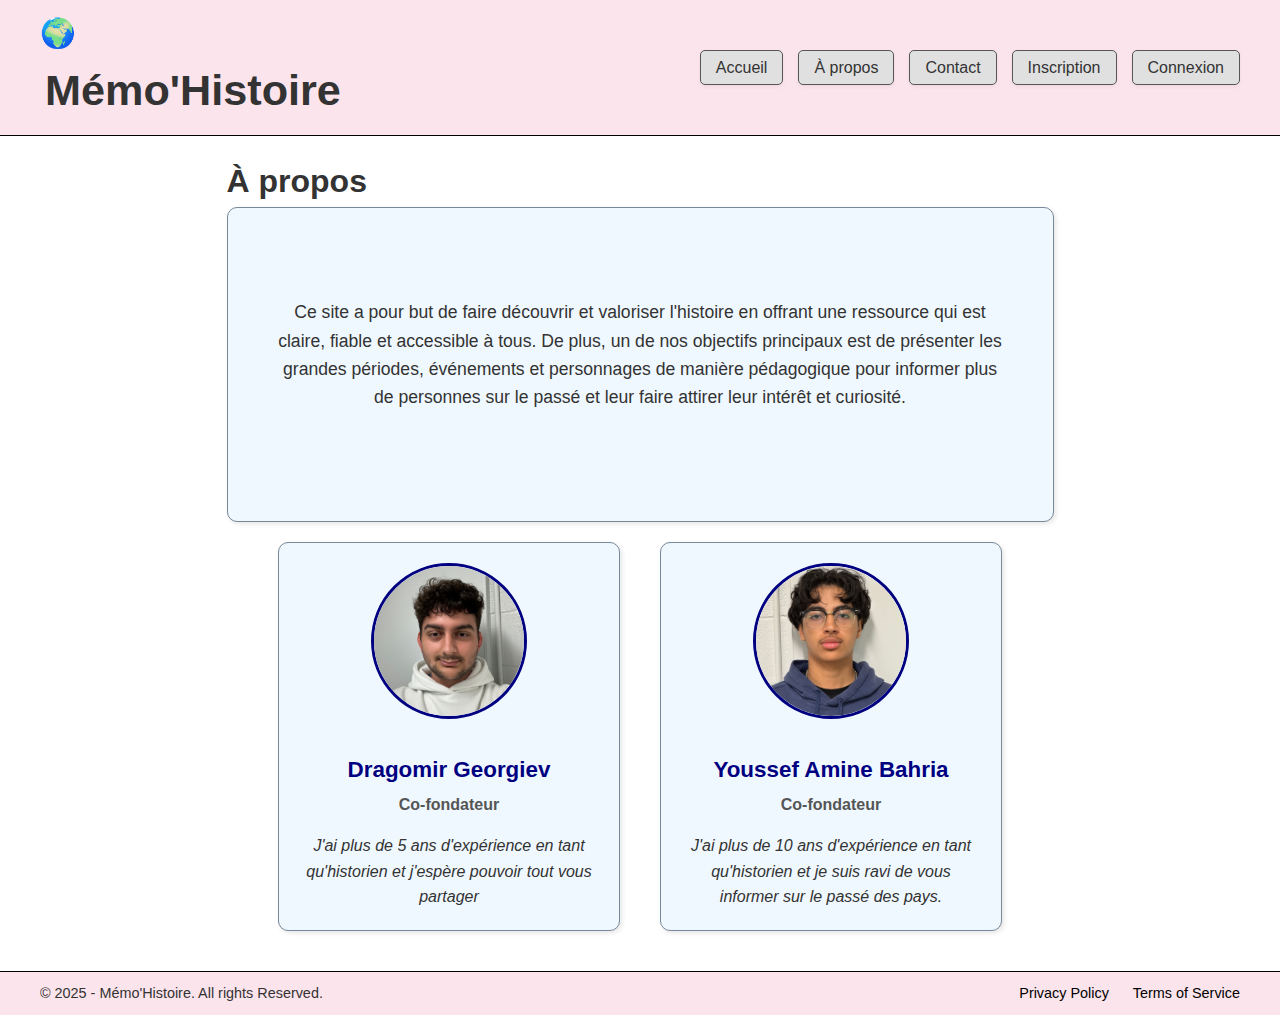
<file: a-propos.html>
<!DOCTYPE html>
<html lang="fr">
<head>
    <meta charset="UTF-8">
    <meta name="viewport" content="width=device-width, initial-scale=1.0">
    <title>Document</title>
    <link rel="stylesheet" href="styles.css">
</head>
<body>
    <header class="main-header">
        <div class="logo">
            <span class="globe-icon">🌍<span>
            <h1>Mémo'Histoire</h1>
        </div>
        <nav class="main-nav">
            <ul>
                <li><a href="index.html">Accueil</a></li>
                <li><a href="a-propos.html">À propos</a></li>
                <li><a href="contact.html">Contact</a></li>
                <li><a href="inscription.html">Inscription</a></li>
                <li><a href="connexion.html">Connexion</a></li>
            </ul>
        </nav>
    </header>

    <main>
        <h1 class="page-titre">À propos</h1>
        <section class="site-objectif">
            <div class="carte-objectif">
                <p>
                    Ce site a pour but de faire découvrir et valoriser l'histoire en offrant une ressource qui est claire, fiable et accessible à tous. De plus, un de nos objectifs principaux est de présenter les grandes périodes, événements et personnages de manière pédagogique pour informer plus de personnes sur le passé et leur faire attirer leur intérêt et curiosité.
                </p>
            </div>
        </section>

        <section class="membre-team">
            <div class="membre-carte">
                <img src="images/dragomir.jpeg" alt="Portrait de Dragomir" class="membre-photo">
                <h2>Dragomir Georgiev</h2>
                <p class="role">Co-fondateur</p>
                <p class="experience">
                    J'ai plus de 5 ans d'expérience en tant qu'historien et j'espère pouvoir tout vous partager
                </p>
            </div>
            <div class="membre-carte">
                <img src="images/youssef.jpeg" alt="Portrait de Youssef" class="membre-photo">
                <h2>Youssef Amine Bahria</h2>
                <p class="role">Co-fondateur</p>
                <p class="experience">
                    J'ai plus de 10 ans d'expérience en tant qu'historien et je suis ravi de vous informer sur le passé des pays.
                </p>
            </div>
        </section>
    </main>

    <footer class="main-footer">
        <p>&copy; 2025 - Mémo'Histoire. All rights Reserved.</p>
        <div class="liens-footer">
            <a href="#">Privacy Policy</a>
            <a href="#">Terms of Service</a>
        </div>
    </footer>

</body>
</html>
</file>
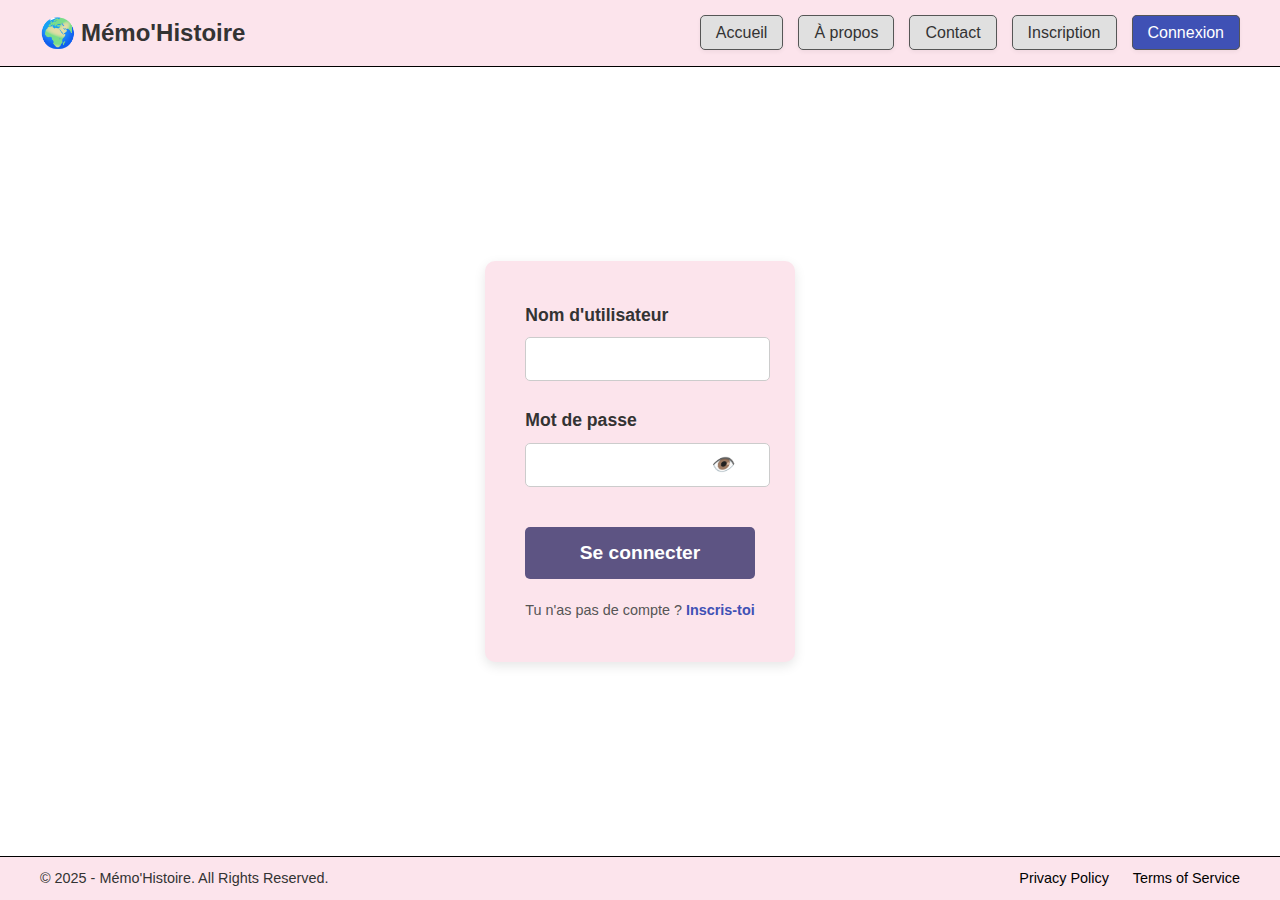
<file: connexion.html>
<!DOCTYPE html>
<html lang="fr">
<head>
    <meta charset="UTF-8">
    <meta name="viewport" content="width=device-width, initial-scale=1.0">
    <title>Connexion - Mémo'Histoire</title>
    <link rel="stylesheet" href="styles.css">
</head>
<body>

    <header class="main-header">
        <div class="logo">
            <span class="globe-icon">🌍</span>
            <h1>Mémo'Histoire</h1>
        </div>
        <nav class="main-nav">
            <ul>
                <li><a href="index.html">Accueil</a></li>
                <li><a href="a-propos.html">À propos</a></li>
                <li><a href="contact.html">Contact</a></li>
                <li><a href="inscription.html">Inscription</a></li>
                <li><a href="connexion.html" class="active">Connexion</a></li>
            </ul>
        </nav>
    </header>

    <main class="form-container">
        <form class="auth-form" action="#" method="POST">
            <div class="form-group">
                <label for="username">Nom d'utilisateur</label>
                <input type="text" id="username" name="username" required>
            </div>

            <div class="form-group">
                <label for="password">Mot de passe</label>
                <div class="password-wrapper">
                    <input type="password" id="password" name="password" required>
                    <i class="toggle-password" id="togglePassword">👁️</i>
                </div>
            </div>

            <button type="submit" class="btn-submit">Se connecter</button>

            <p class="changer-page">
                Tu n'as pas de compte ? <a href="inscription.html">Inscris-toi</a>
            </p>
        </form>
    </main>

    <footer class="main-footer">
        <p>&copy; 2025 - Mémo'Histoire. All Rights Reserved.</p>
        <div class="liens-footer">
            <a href="privacy.html">Privacy Policy</a>
            <a href="terms.html">Terms of Service</a>
        </div>
    </footer>

    <script>
        const passwordField = document.getElementById('password');
        const toggleIcon = document.getElementById('togglePassword');

        toggleIcon.addEventListener('click', function () {
            const type = passwordField.getAttribute('type') === 'password' ? 'text' : 'password';
            passwordField.setAttribute('type', type);
            
            if (type === 'text') {
                toggleIcon.textContent = '🔒';
            } else {
                toggleIcon.textContent = '👁️';
            }
        });
    </script>

</body>
</html>
</file>
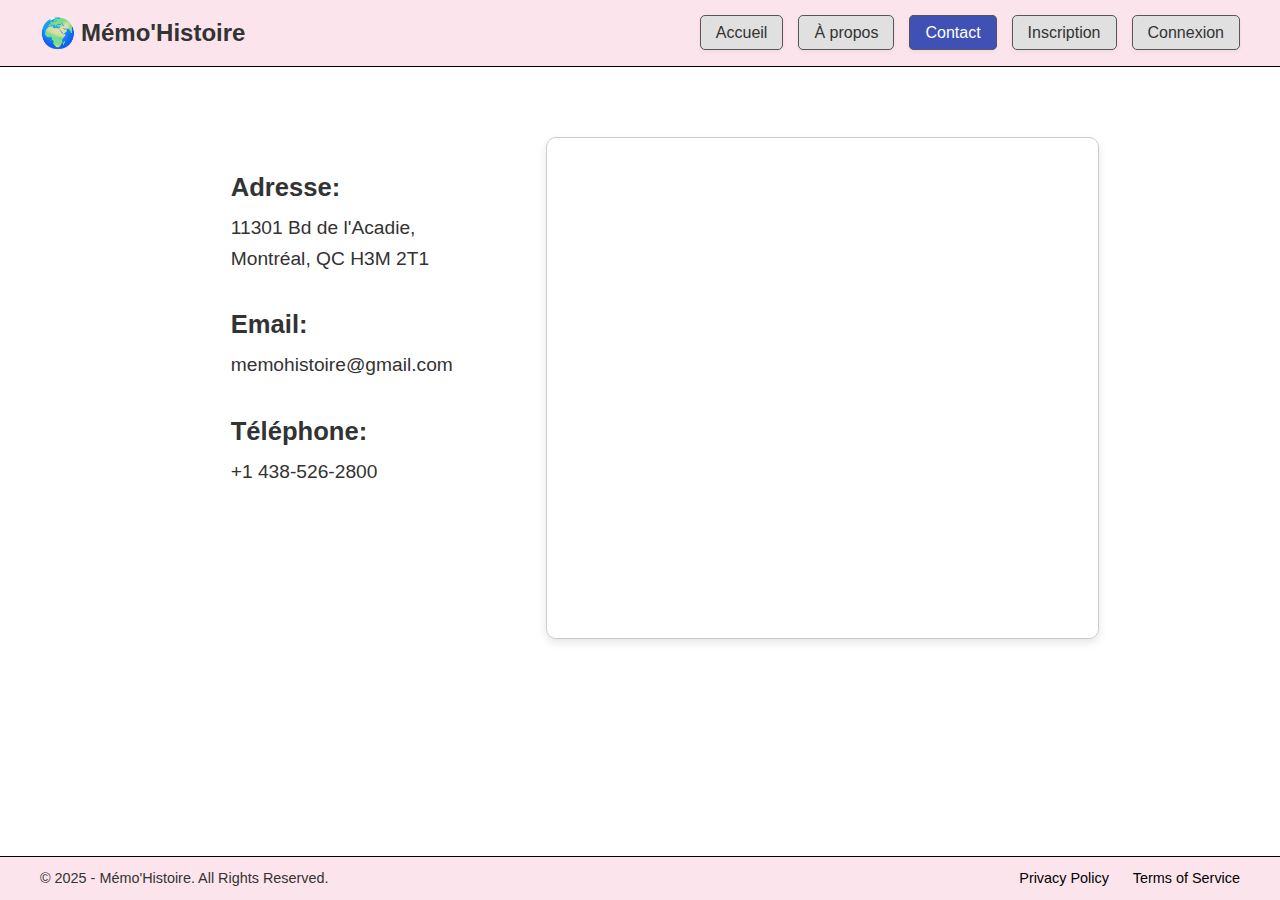
<file: contact.html>
<!DOCTYPE html>
<html lang="fr">
<head>
    <meta charset="UTF-8">
    <meta name="viewport" content="width=device-width, initial-scale=1.0">
    <title>Contact - Mémo'Histoire</title>
    <link rel="stylesheet" href="styles.css">
</head>
<body>

    <header class="main-header">
        <div class="logo">
            <span class="globe-icon">🌍</span>
            <h1>Mémo'Histoire</h1>
        </div>
        <nav class="main-nav">
            <ul>
                <li><a href="index.html">Accueil</a></li>
                <li><a href="a-propos.html">À propos</a></li>
                <li><a href="contact.html" class="active">Contact</a></li>
                <li><a href="inscription.html">Inscription</a></li>
                <li><a href="connexion.html">Connexion</a></li>
            </ul>
        </nav>
    </header>

    <main class="page-contact">
        <section class="contact-info-map-container">
            
            <div class="detail-contact">
                <p class="detail-label">Adresse:</p>
                <p class="detail-valeur">
                    11301 Bd de l'Acadie,<br>
                    Montréal, QC H3M 2T1
                </p>

                <p class="detail-label">Email:</p>
                <p class="detail-valeur">
                    memohistoire@gmail.com
                </p>

                <p class="detail-label">Téléphone:</p>
                <p class="detail-valeur">
                    +1 438-526-2800
                </p>
            </div>

            <div class="map-container">
                <iframe 
                    src="https://www.google.com/maps/embed?pb=!1m14!1m8!1m3!1d11178.71437459354!2d-73.68508600000001!3d45.53667300000001!3m2!1i1024!2i768!4f13.1!3m3!1m2!1s0x4cc91886bbe7e54b%3A0x86c67ea72729d36c!2s11301%20Bd%20de%20l&#39;Acadie%2C%20Montr%C3%A9al%2C%20QC%20H3M%202T1!5e0!3m2!1sfr!2sca!4v1765468293373!5m2!1sfr!2sca" 4
                    width="100%" 
                    height="100%" 
                    style="border:0;" 
                    allowfullscreen="" 
                    loading="lazy" 
                    referrerpolicy="no-referrer-when-downgrade">
                </iframe>
                <iframe 
                    src="https://www.google.com/maps/embed?pb=!1m14!1m8!1m3!1d11178.71437459354!2d-73.68508600000001!3d45.53667300000001!3m2!1i1024!2i768!4f13.1!3m3!1m2!1s0x4cc91886bbe7e54b%3A0x86c67ea72729d36c!2s11301%20Bd%20de%20l&#39;Acadie%2C%20Montr%C3%A9al%2C%20QC%20H3M%202T1!5e0!3m2!1sfr!2sca!4v1765468293373!5m2!1sfr!2sca" 4
                    width="100%" 
                    height="100%" 
                    style="border:0;" 
                    allowfullscreen="" 
                    loading="lazy" 
                    referrerpolicy="no-referrer-when-downgrade">
                </iframe>
                </div>
        </section>
        
        </main>

    <footer class="main-footer">
        <p>&copy; 2025 - Mémo'Histoire. All Rights Reserved.</p>
        <div class="liens-footer">
            <a href="privacy.html">Privacy Policy</a>
            <a href="terms.html">Terms of Service</a>
        </div>
    </footer>

</body>
</html>
</file>
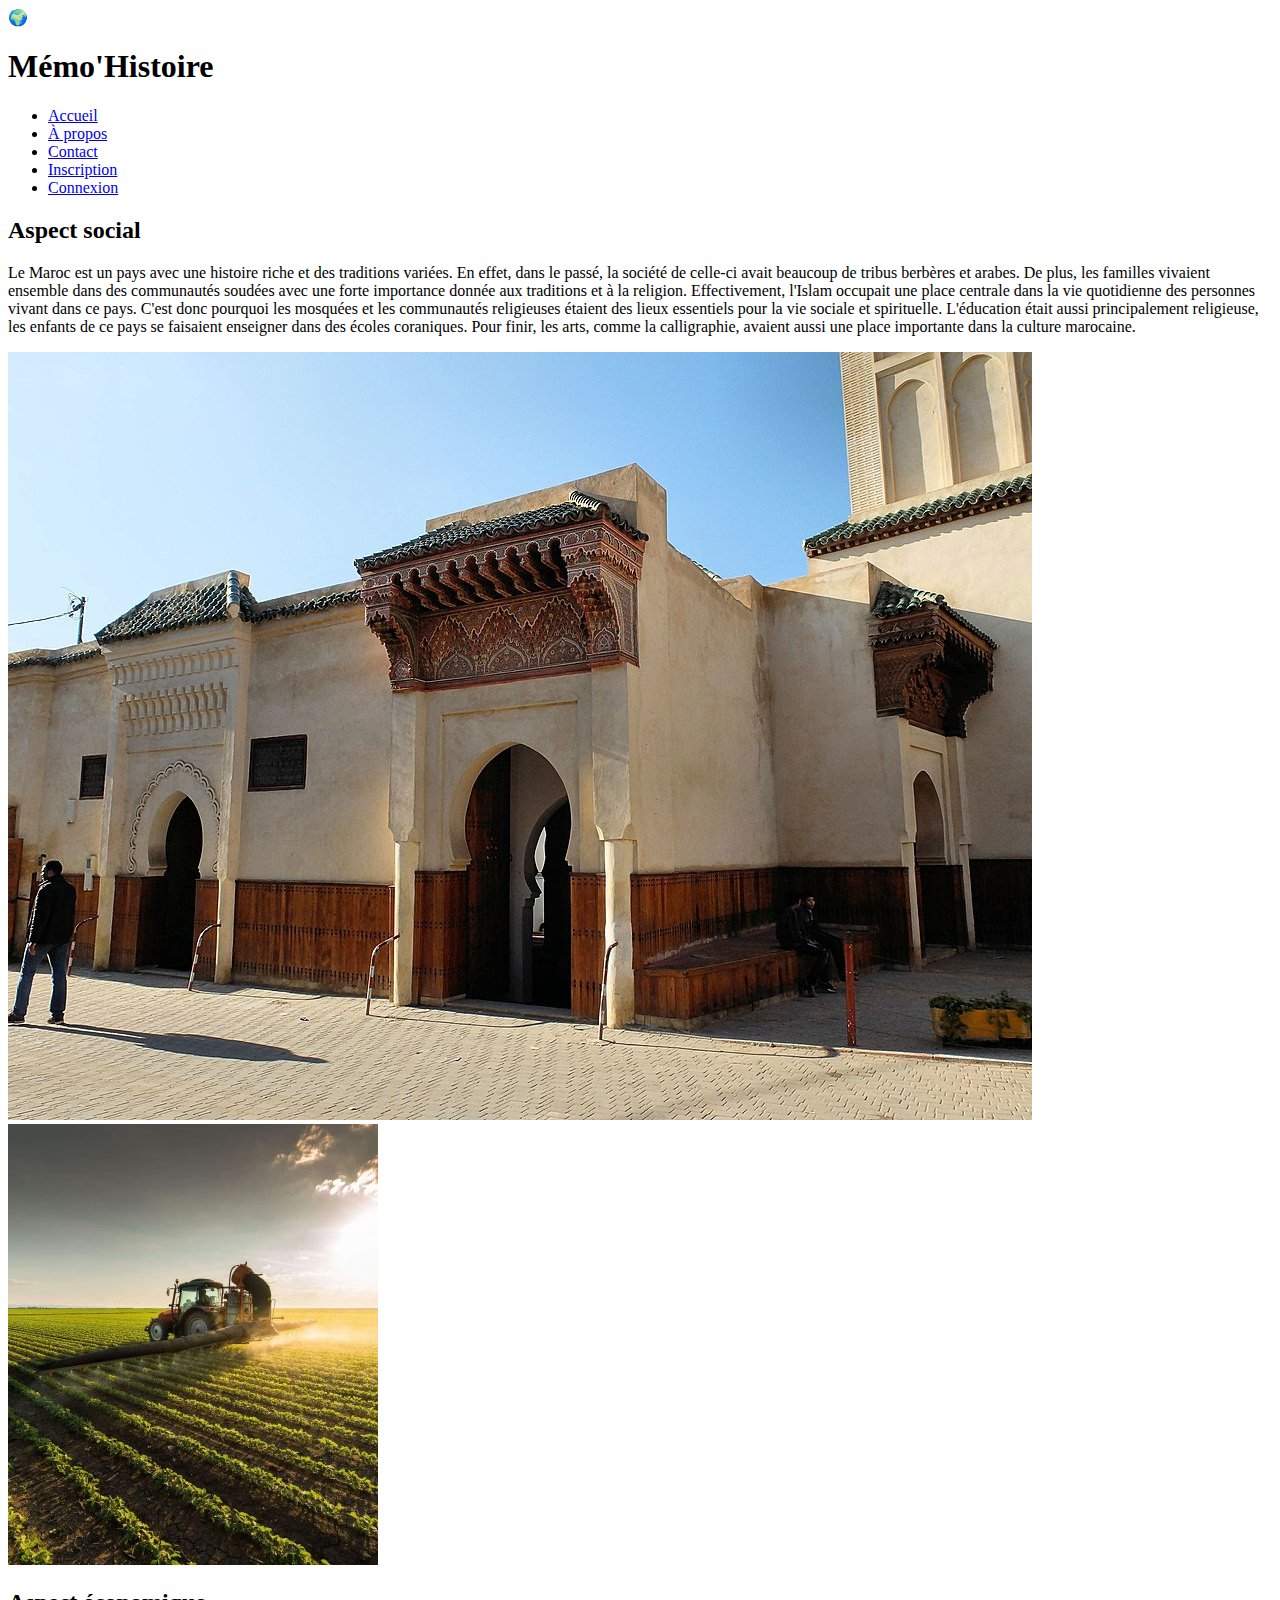
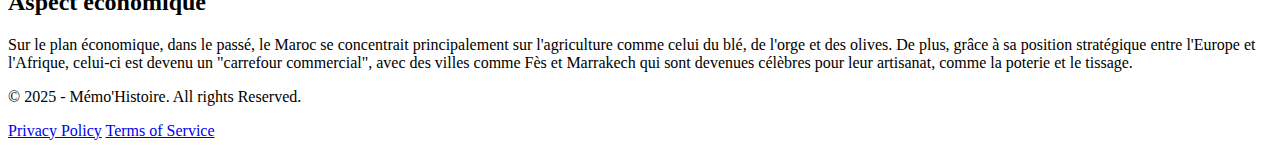
<file: custom-frame.html>
<!DOCTYPE html>
<html lang="fr">
<head>
    <meta charset="UTF-8">
    <meta name="viewport" content="width=device-width, initial-scale=1.0">
    <title>Document</title>
</head>
<body>
    <header class="main-header">
        <div class="logo">
            <span class="globe-icon">🌍</span>
            <h1>Mémo'Histoire</h1>
        </div>
        <nav class="main-nav">
            <ul>
                <li><a href="index.html">Accueil</a></li>
                <li><a href="a-propos.html" class="active">À propos</a></li>
                <li><a href="contact.html">Contact</a></li>
                <li><a href="inscription.html">Inscription</a></li>
                <li><a href="connexion.html">Connexion</a></li>
            </ul>
        </nav>
    </header>

    <main>
        <section class="contient-aspect">
            <div class="carte-aspect carte-text-gauche">
                <h2>Aspect social</h2>
                <p>
                    Le Maroc est un pays avec une histoire riche et des traditions variées. En effet, dans le passé, la société de celle-ci avait
                    beaucoup de tribus berbères et arabes. De plus, les familles vivaient ensemble dans des communautés soudées avec une forte
                    importance donnée aux traditions et à la religion. Effectivement, l'Islam occupait une place centrale dans la vie quotidienne des
                    personnes vivant dans ce pays. C'est donc pourquoi les mosquées et les communautés religieuses étaient des lieux essentiels pour la
                    vie sociale et spirituelle. L'éducation était aussi principalement religieuse, les enfants de ce pays se faisaient enseigner dans des
                    écoles coraniques. Pour finir, les arts, comme la calligraphie, avaient aussi une place importante dans la culture marocaine.
                </p>
            </div>
            <div class="carte-aspect carte-image-droite">
                <img src="images/maroc1.jpeg" alt="Architecture traditionnelle marocaine" class="aspect-image">
            </div>
            <div class="carte-aspect carte-image-gauche">
                <img src="images/maroc2.jpg" alt="Scène agricole au Maroc" class="aspect-image">
            </div>
            <div class="carte-aspect carte-text-droite">
                <h2>Aspect économique</h2>
                <p> 
                    Sur le plan économique, dans le passé, le Maroc se concentrait principalement sur l'agriculture
                    comme celui du blé, de l'orge et des olives. De plus, grâce à sa position stratégique entre
                    l'Europe et l'Afrique, celui-ci est devenu un "carrefour commercial", avec des villes comme
                    Fès et Marrakech qui sont devenues célèbres pour leur artisanat, comme la poterie et le
                    tissage.
                </p>
            </div>
        </section>
    </main>

    <footer class="main-footer">
        <p>&copy; 2025 - Mémo'Histoire. All rights Reserved.</p>
        <div class="liens-footer">
            <a href="#">Privacy Policy</a>
            <a href="#">Terms of Service</a>
        </div>
    </footer>
</body>
</html>
</file>
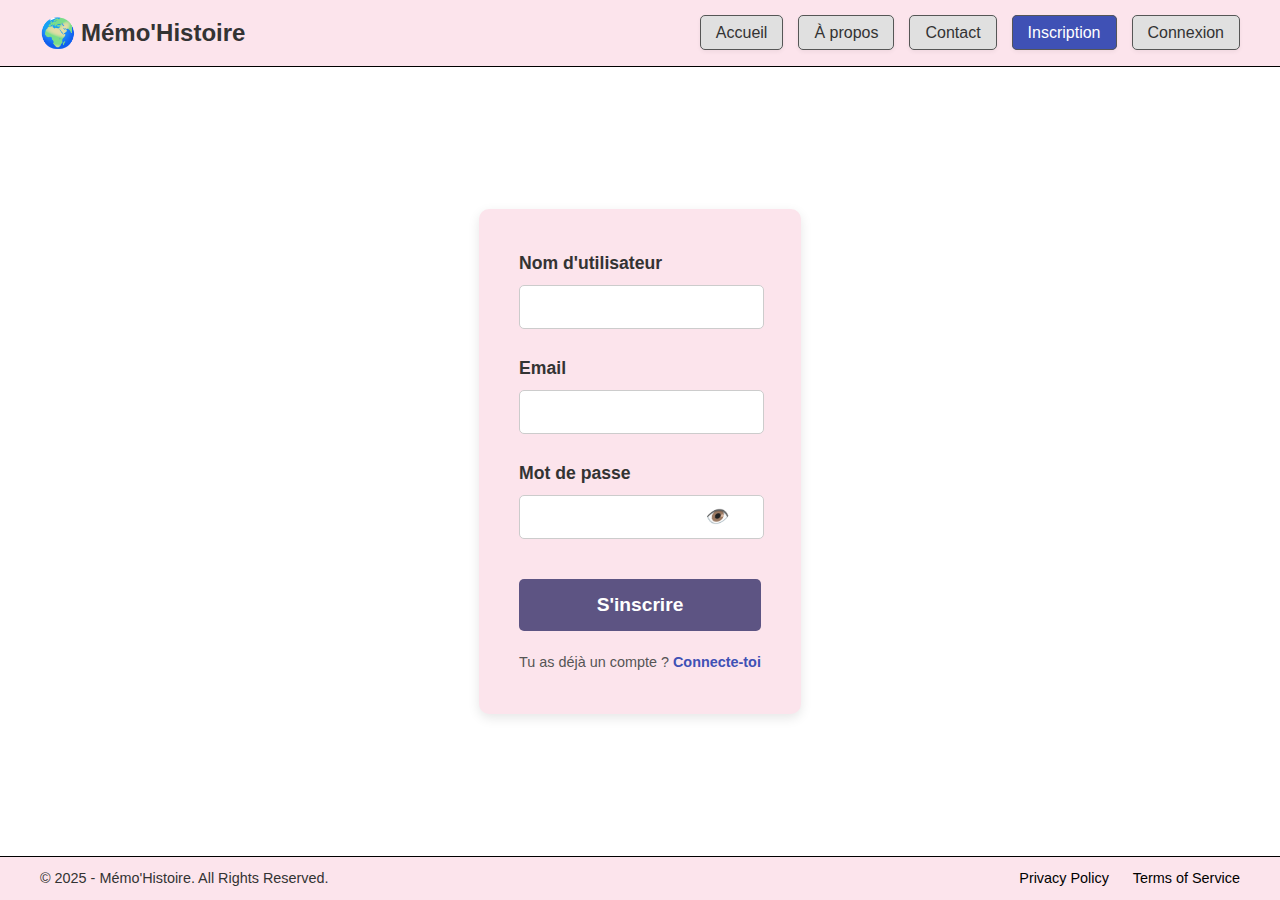
<file: inscription.html>
<!DOCTYPE html>
<html lang="fr">
<head>
    <meta charset="UTF-8">
    <meta name="viewport" content="width=device-width, initial-scale=1.0">
    <title>Inscription - Mémo'Histoire</title>
    <link rel="stylesheet" href="styles.css">
</head>
<body>
    <header class="main-header">
        <div class="logo">
            <span class="globe-icon">🌍</span>
            <h1>Mémo'Histoire</h1>
        </div>
        <nav class="main-nav">
            <ul>
                <li><a href="index.html">Accueil</a></li>
                <li><a href="a-propos.html">À propos</a></li>
                <li><a href="contact.html">Contact</a></li>
                <li><a href="inscription.html" class="active">Inscription</a></li>
                <li><a href="connexion.html">Connexion</a></li>
            </ul>
        </nav>
    </header>

    <main class="form-container">
        <form class="auth-form" action="#" method="POST" id="registrationForm">
            <div class="form-group">
                <label for="reg_username">Nom d'utilisateur</label>
                <input type="text" id="reg_username" name="username" required>
            </div>

            <div class="form-group">
                <label for="reg_email">Email</label>
                <input type="email" id="reg_email" name="email" required>
            </div>

            <div class="form-group">
                <label for="reg_password">Mot de passe</label>
                <div class="password-wrapper">
                    <input type="password" id="reg_password" name="password" required>
                    <i class="fas fa-eye toggle-password" id="reg_togglePassword">👁️</i>
                </div>
            </div>

            <button type="submit" class="btn-submit">S'inscrire</button>

            <p class="changer-page">
                Tu as déjà un compte ? <a href="connexion.html">Connecte-toi</a>
            </p>
        </form>
    </main>

    <footer class="main-footer">
        <p>&copy; 2025 - Mémo'Histoire. All Rights Reserved.</p>
        <div class="liens-footer">
            <a href="privacy.html">Privacy Policy</a>
            <a href="terms.html">Terms of Service</a>
        </div>
    </footer>
    
    <script>
        const form = document.getElementById('registrationForm');
        const passwordField = document.getElementById('reg_password');
        const toggleIcon = document.getElementById('reg_togglePassword');
        const requiredFields = document.querySelectorAll('#registrationForm input[required]');

        toggleIcon.addEventListener('click', function () {
            const type = passwordField.getAttribute('type') === 'password' ? 'text' : 'password';
            passwordField.setAttribute('type', type);
            
            if (type === 'text') {
                toggleIcon.textContent = '🔒';
            } else {
                toggleIcon.textContent = '👁️';
            }
        });

        form.addEventListener('submit', function(event) {
            let isValid = true;
            requiredFields.forEach(field => {
                if (field.value.trim() === '') {
                    isValid = false;
                    field.style.borderColor = 'red';
                } else {
                    field.style.borderColor = '#ccc';
                }
            });

            if (!isValid) {
                event.preventDefault();
                alert("Veuillez remplir tous les champs obligatoires avant de vous inscrire."); 
            }
        });
        
    </script>
</body>
</html>
</file>
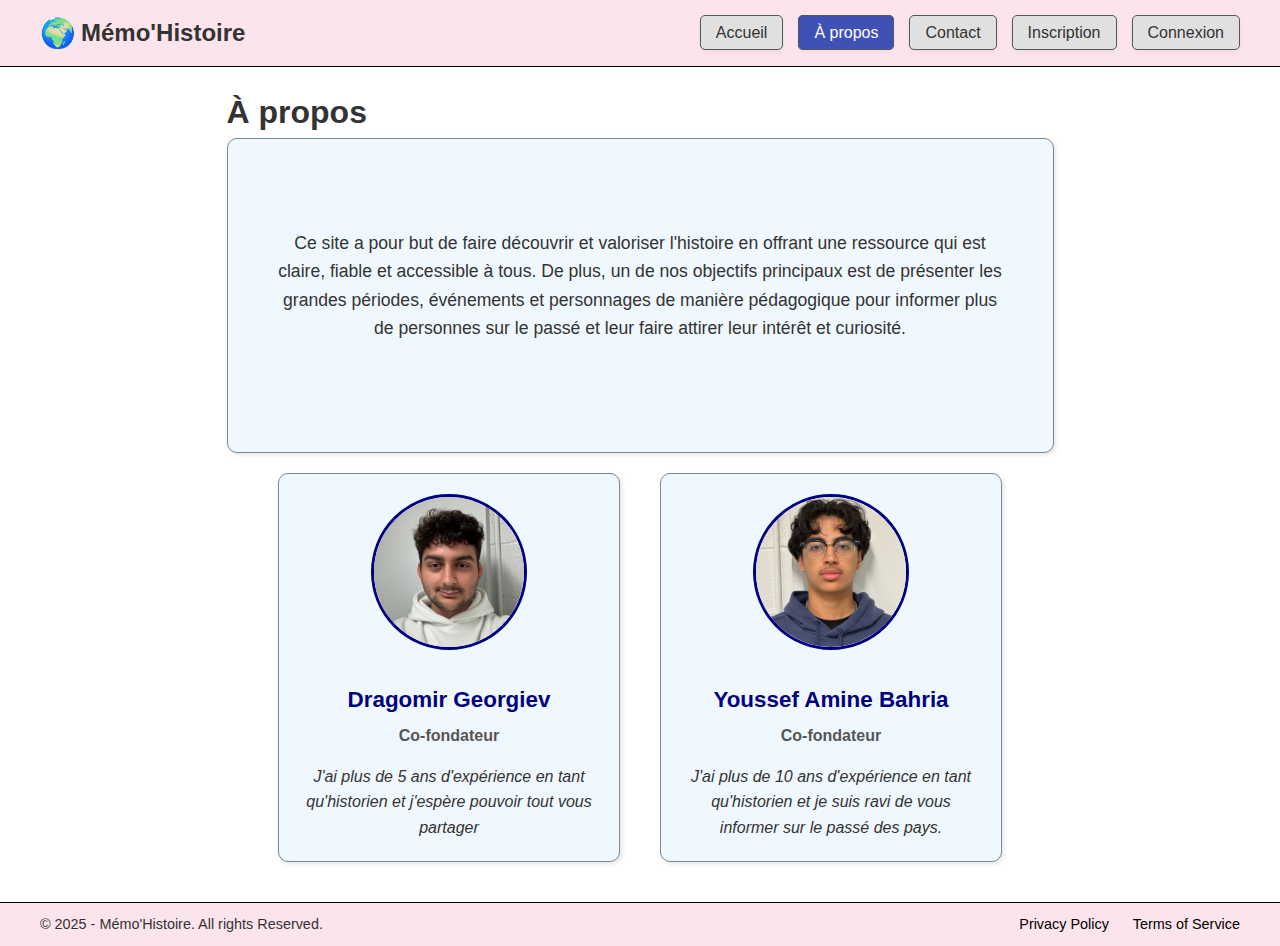
<file: html/a-propos.html>
<!DOCTYPE html>
<html lang="fr">
<head>
    <meta charset="UTF-8">
    <meta name="viewport" content="width=device-width, initial-scale=1.0">
    <title>Document</title>
    <link rel="stylesheet" href="../style/styles.css">
</head>
<body>
    <header class="main-header">
        <div class="logo">
            <span class="globe-icon">🌍</span>
            <h1>Mémo'Histoire</h1>
        </div>
        <nav class="main-nav">
            <ul>
                <li><a href="../index.html">Accueil</a></li>
                <li><a href="../html/a-propos.html" class="active">À propos</a></li>
                <li><a href="../html/contact.html">Contact</a></li>
                <li><a href="../html/inscription.html">Inscription</a></li>
                <li><a href="../html/connexion.html">Connexion</a></li>
            </ul>
        </nav>
    </header>

    <main>
        <h1 class="page-titre">À propos</h1>
        <section class="site-objectif">
            <div class="carte-objectif">
                <p>
                    Ce site a pour but de faire découvrir et valoriser l'histoire en offrant une ressource qui est claire, fiable et accessible à tous. De plus, un de nos objectifs principaux est de présenter les grandes périodes, événements et personnages de manière pédagogique pour informer plus de personnes sur le passé et leur faire attirer leur intérêt et curiosité.
                </p>
            </div>
        </section>

        <section class="membre-team">
            <div class="membre-carte">
                <img src="../images/dragomir.jpeg" alt="Portrait de Dragomir" class="membre-photo">
                <h2>Dragomir Georgiev</h2>
                <p class="role">Co-fondateur</p>
                <p class="experience">
                    J'ai plus de 5 ans d'expérience en tant qu'historien et j'espère pouvoir tout vous partager
                </p>
            </div>
            <div class="membre-carte">
                <img src="../images/youssef.jpeg" alt="Portrait de Youssef" class="membre-photo">
                <h2>Youssef Amine Bahria</h2>
                <p class="role">Co-fondateur</p>
                <p class="experience">
                    J'ai plus de 10 ans d'expérience en tant qu'historien et je suis ravi de vous informer sur le passé des pays.
                </p>
            </div>
        </section>
    </main>

    <footer class="main-footer">
        <p>&copy; 2025 - Mémo'Histoire. All rights Reserved.</p>
        <div class="liens-footer">
            <a href="#">Privacy Policy</a>
            <a href="#">Terms of Service</a>
        </div>
    </footer>

</body>
</html>
</file>
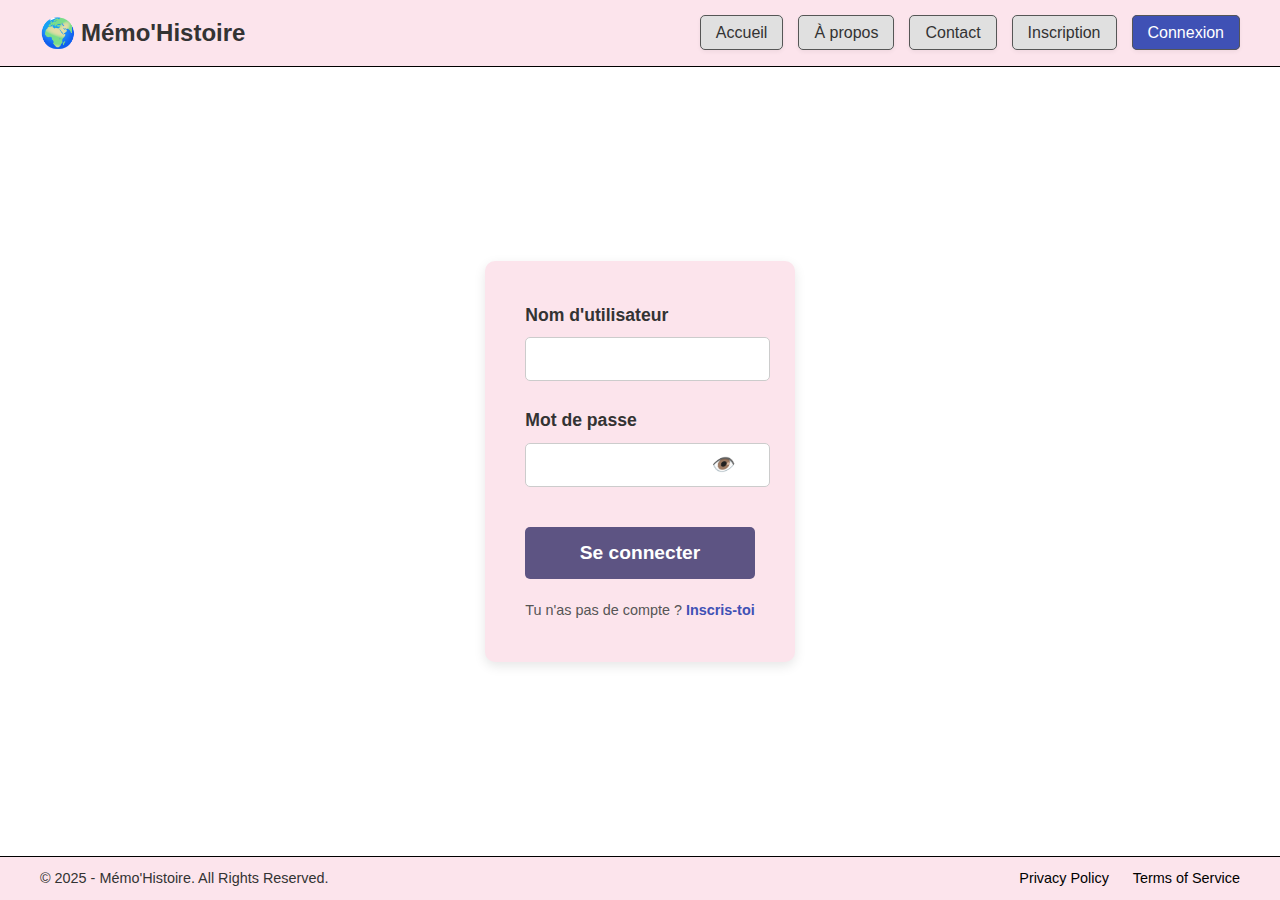
<file: html/connexion.html>
<!DOCTYPE html>
<html lang="fr">
<head>
    <meta charset="UTF-8">
    <meta name="viewport" content="width=device-width, initial-scale=1.0">
    <title>Connexion - Mémo'Histoire</title>
    <link rel="stylesheet" href="../style/styles.css">
</head>
<body>

    <header class="main-header">
        <div class="logo">
            <span class="globe-icon">🌍</span>
            <h1>Mémo'Histoire</h1>
        </div>
        <nav class="main-nav">
            <ul>
                <li><a href="../index.html">Accueil</a></li>
                <li><a href="../html/a-propos.html">À propos</a></li>
                <li><a href="../html/contact.html">Contact</a></li>
                <li><a href="../html/inscription.html">Inscription</a></li>
                <li><a href="../html/connexion.html" class="active">Connexion</a></li>
            </ul>
        </nav>
    </header>

    <main class="form-container">
        <form class="auth-form" action="#" method="POST">
            <div class="form-group">
                <label for="username">Nom d'utilisateur</label>
                <input type="text" id="username" name="username" required>
            </div>

            <div class="form-group">
                <label for="password">Mot de passe</label>
                <div class="password-wrapper">
                    <input type="password" id="password" name="password" required>
                    <i class="toggle-password" id="togglePassword">👁️</i>
                </div>
            </div>

            <button type="submit" class="btn-submit">Se connecter</button>

            <p class="changer-page">
                Tu n'as pas de compte ? <a href="../html/inscription.html">Inscris-toi</a>
            </p>
        </form>
    </main>

    <footer class="main-footer">
        <p>&copy; 2025 - Mémo'Histoire. All Rights Reserved.</p>
        <div class="liens-footer">
            <a href="privacy.html">Privacy Policy</a>
            <a href="terms.html">Terms of Service</a>
        </div>
    </footer>

    <script>
        const passwordField = document.getElementById('password');
        const toggleIcon = document.getElementById('togglePassword');

        toggleIcon.addEventListener('click', function () {
            const type = passwordField.getAttribute('type') === 'password' ? 'text' : 'password';
            passwordField.setAttribute('type', type);
            
            if (type === 'text') {
                toggleIcon.textContent = '🔒';
            } else {
                toggleIcon.textContent = '👁️';
            }
        });
    </script>

</body>
</html>
</file>
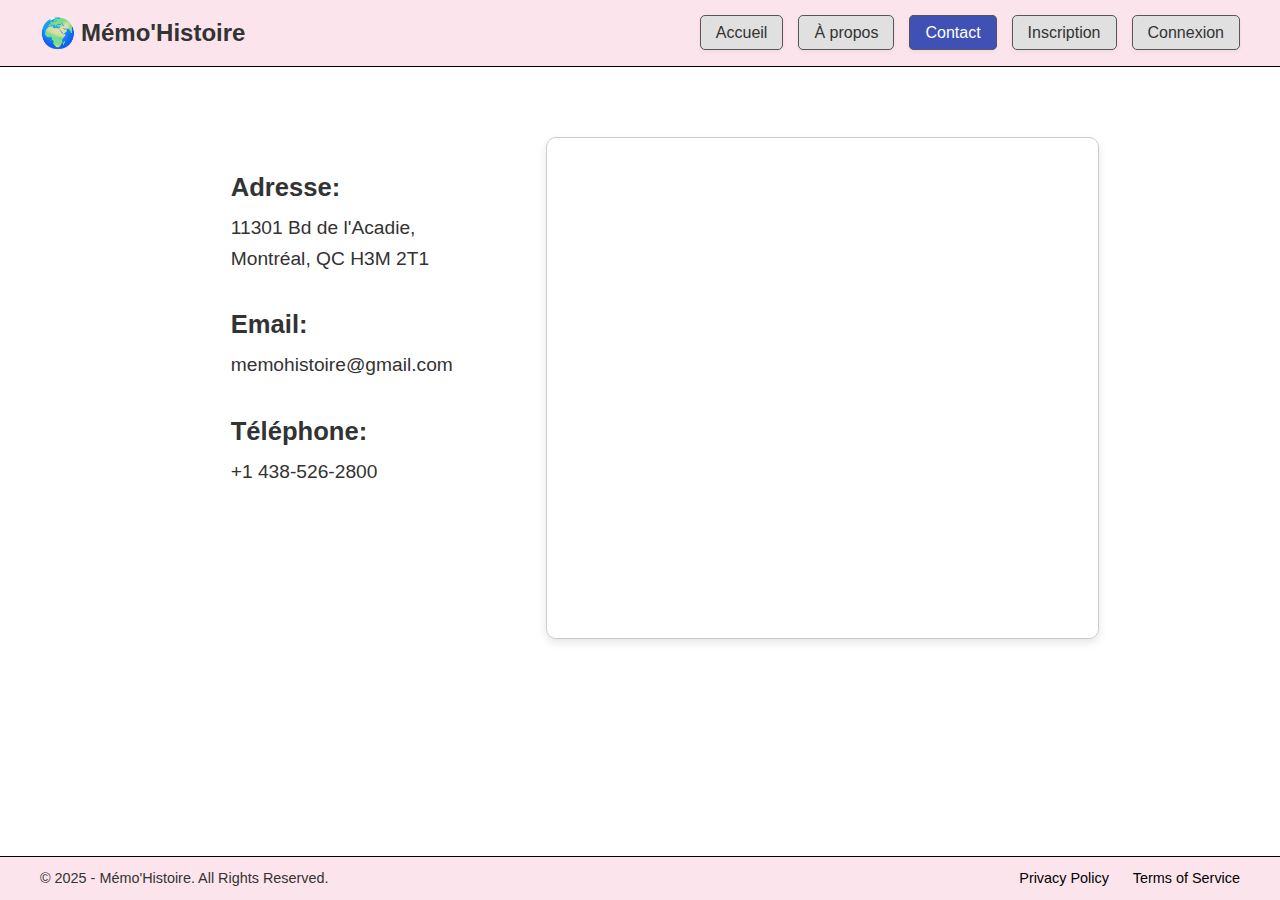
<file: html/contact.html>
<!DOCTYPE html>
<html lang="fr">
<head>
    <meta charset="UTF-8">
    <meta name="viewport" content="width=device-width, initial-scale=1.0">
    <title>Contact - Mémo'Histoire</title>
    <link rel="stylesheet" href="../style/styles.css">
</head>
<body>

    <header class="main-header">
        <div class="logo">
            <span class="globe-icon">🌍</span>
            <h1>Mémo'Histoire</h1>
        </div>
        <nav class="main-nav">
            <ul>
                <li><a href="../index.html">Accueil</a></li>
                <li><a href="../html/a-propos.html">À propos</a></li>
                <li><a href="../html/contact.html" class="active">Contact</a></li>
                <li><a href="../html/inscription.html">Inscription</a></li>
                <li><a href="../html/connexion.html">Connexion</a></li>
            </ul>
        </nav>
    </header>

    <main class="page-contact">
        <section class="contact-info-map-container">
            
            <div class="detail-contact">
                <p class="detail-label">Adresse:</p>
                <p class="detail-valeur">
                    11301 Bd de l'Acadie,<br>
                    Montréal, QC H3M 2T1
                </p>

                <p class="detail-label">Email:</p>
                <p class="detail-valeur">
                    memohistoire@gmail.com
                </p>

                <p class="detail-label">Téléphone:</p>
                <p class="detail-valeur">
                    +1 438-526-2800
                </p>
            </div>

            <div class="map-container">
                <iframe 
                    src="https://www.google.com/maps/embed?pb=!1m14!1m8!1m3!1d11178.71437459354!2d-73.68508600000001!3d45.53667300000001!3m2!1i1024!2i768!4f13.1!3m3!1m2!1s0x4cc91886bbe7e54b%3A0x86c67ea72729d36c!2s11301%20Bd%20de%20l&#39;Acadie%2C%20Montr%C3%A9al%2C%20QC%20H3M%202T1!5e0!3m2!1sfr!2sca!4v1765468293373!5m2!1sfr!2sca" 4
                    width="100%" 
                    height="100%" 
                    style="border:0;" 
                    allowfullscreen="" 
                    loading="lazy" 
                    referrerpolicy="no-referrer-when-downgrade">
                </iframe>
                <iframe 
                    src="https://www.google.com/maps/embed?pb=!1m14!1m8!1m3!1d11178.71437459354!2d-73.68508600000001!3d45.53667300000001!3m2!1i1024!2i768!4f13.1!3m3!1m2!1s0x4cc91886bbe7e54b%3A0x86c67ea72729d36c!2s11301%20Bd%20de%20l&#39;Acadie%2C%20Montr%C3%A9al%2C%20QC%20H3M%202T1!5e0!3m2!1sfr!2sca!4v1765468293373!5m2!1sfr!2sca" 4
                    width="100%" 
                    height="100%" 
                    style="border:0;" 
                    allowfullscreen="" 
                    loading="lazy" 
                    referrerpolicy="no-referrer-when-downgrade">
                </iframe>
                </div>
        </section>    
    </main>

    <footer class="main-footer">
        <p>&copy; 2025 - Mémo'Histoire. All Rights Reserved.</p>
        <div class="liens-footer">
            <a href="privacy.html">Privacy Policy</a>
            <a href="terms.html">Terms of Service</a>
        </div>
    </footer>

</body>
</html>
</file>
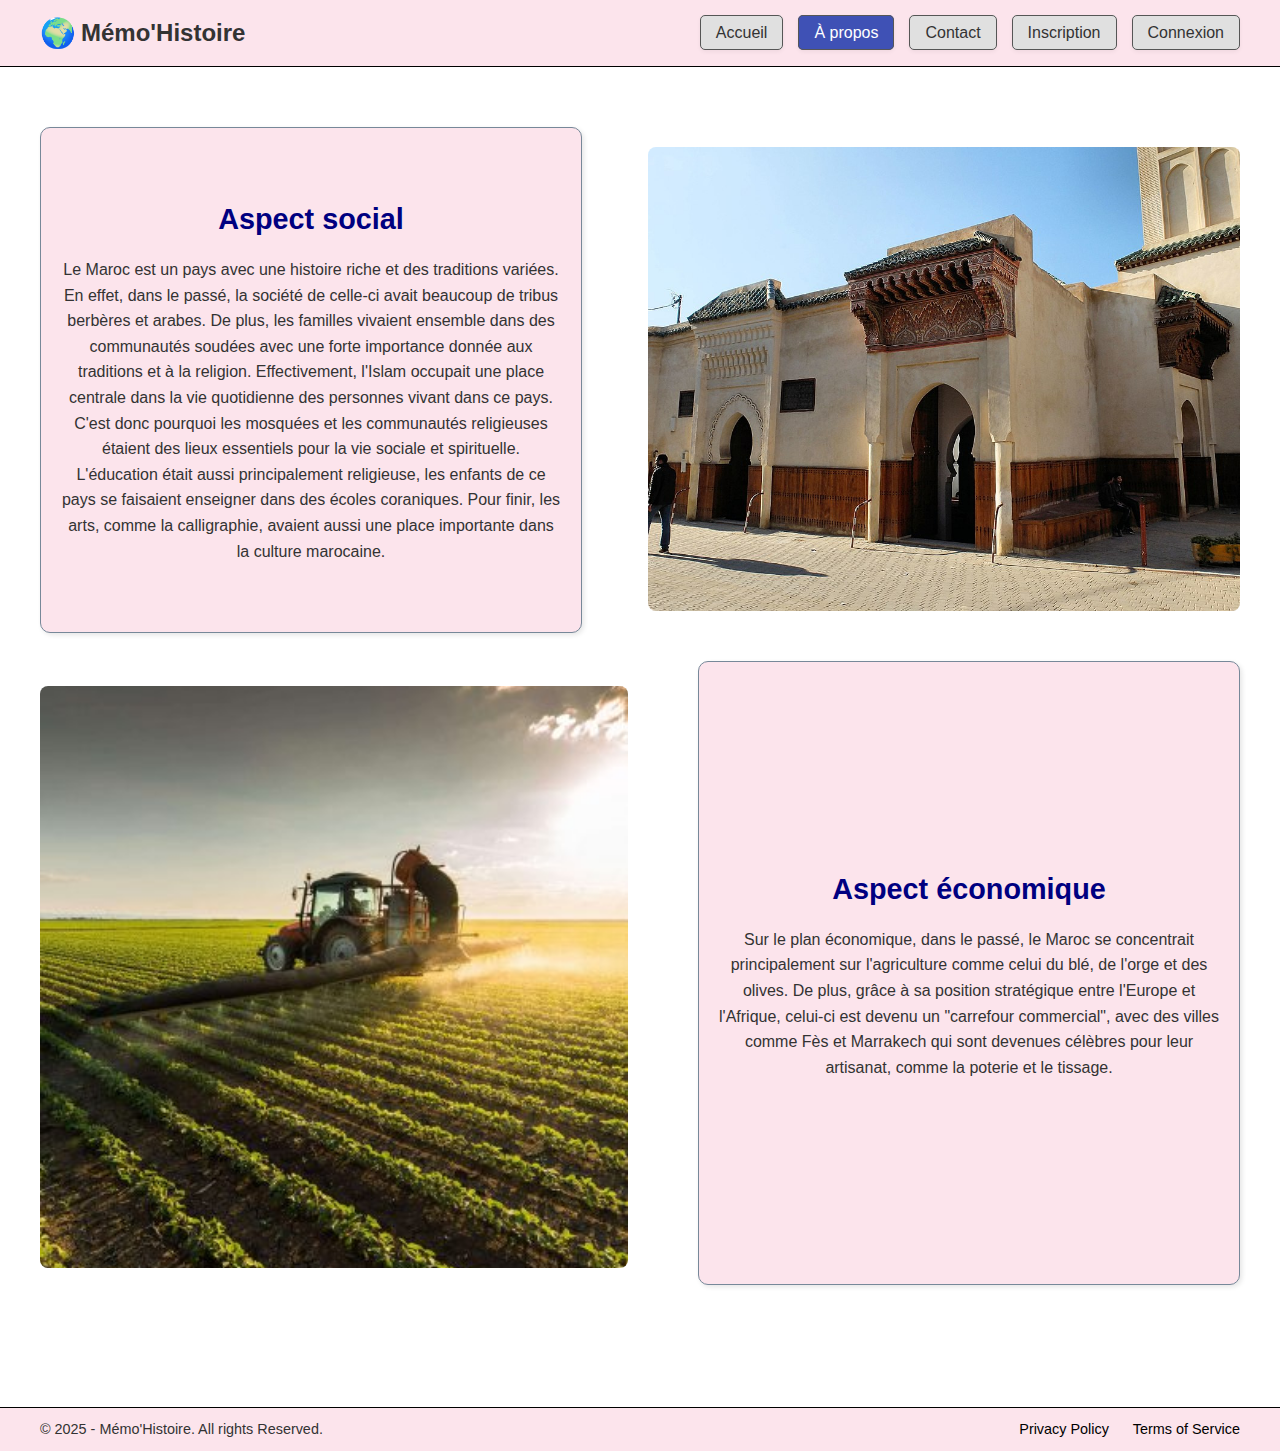
<file: html/custom-frame.html>
<!DOCTYPE html>
<html lang="fr">
<head>
    <meta charset="UTF-8">
    <meta name="viewport" content="width=device-width, initial-scale=1.0">
    <title>Document</title>
    <link rel="stylesheet" href="../style/styles.css">
</head>
<body>
    <header class="main-header">
        <div class="logo">
            <span class="globe-icon">🌍</span>
            <h1>Mémo'Histoire</h1>
        </div>
        <nav class="main-nav">
            <ul>
                <li><a href="../index.html">Accueil</a></li>
                <li><a href="../html/a-propos.html" class="active">À propos</a></li>
                <li><a href="../html/contact.html">Contact</a></li>
                <li><a href="../html/inscription.html">Inscription</a></li>
                <li><a href="../html/connexion.html">Connexion</a></li>
            </ul>
        </nav>
    </header>

    <main>
        <section class="contient-aspect">
            <div class="carte-aspect carte-text-gauche">
                <h2>Aspect social</h2>
                <p>
                    Le Maroc est un pays avec une histoire riche et des traditions variées. En effet, dans le passé, la société de celle-ci avait
                    beaucoup de tribus berbères et arabes. De plus, les familles vivaient ensemble dans des communautés soudées avec une forte
                    importance donnée aux traditions et à la religion. Effectivement, l'Islam occupait une place centrale dans la vie quotidienne des
                    personnes vivant dans ce pays. C'est donc pourquoi les mosquées et les communautés religieuses étaient des lieux essentiels pour la
                    vie sociale et spirituelle. L'éducation était aussi principalement religieuse, les enfants de ce pays se faisaient enseigner dans des
                    écoles coraniques. Pour finir, les arts, comme la calligraphie, avaient aussi une place importante dans la culture marocaine.
                </p>
            </div>
            <div class="carte-aspect carte-image-droite">
                <img src="../images/maroc1.jpeg" alt="Architecture traditionnelle marocaine" class="aspect-image">
            </div>
            <div class="carte-aspect carte-image-gauche">
                <img src="../images/maroc2.jpg" alt="Scène agricole au Maroc" class="aspect-image">
            </div>
            <div class="carte-aspect carte-text-droite">
                <h2>Aspect économique</h2>
                <p> 
                    Sur le plan économique, dans le passé, le Maroc se concentrait principalement sur l'agriculture
                    comme celui du blé, de l'orge et des olives. De plus, grâce à sa position stratégique entre
                    l'Europe et l'Afrique, celui-ci est devenu un "carrefour commercial", avec des villes comme
                    Fès et Marrakech qui sont devenues célèbres pour leur artisanat, comme la poterie et le
                    tissage.
                </p>
            </div>
        </section>
    </main>

    <footer class="main-footer">
        <p>&copy; 2025 - Mémo'Histoire. All rights Reserved.</p>
        <div class="liens-footer">
            <a href="#">Privacy Policy</a>
            <a href="#">Terms of Service</a>
        </div>
    </footer>
</body>
</html>
</file>
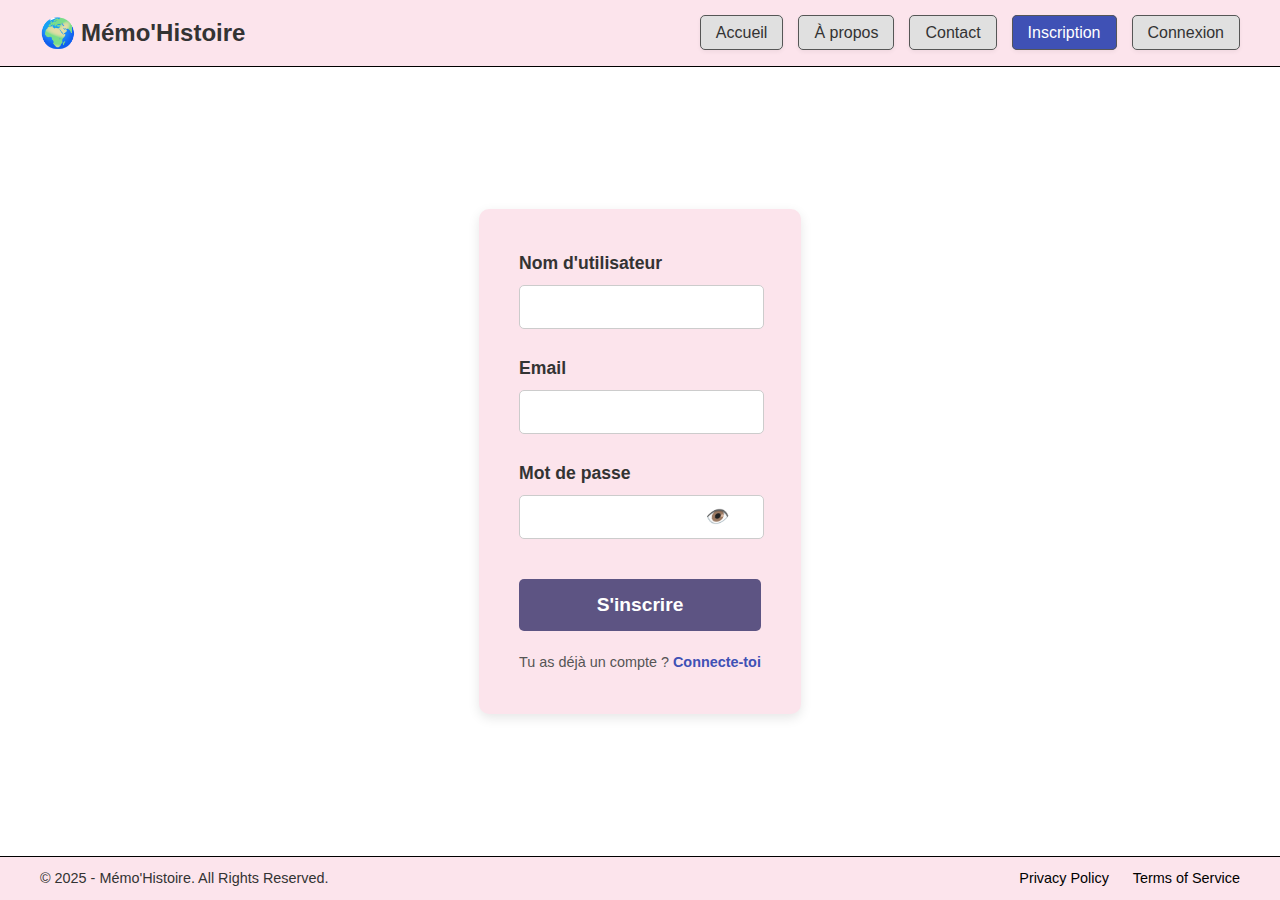
<file: html/inscription.html>
<!DOCTYPE html>
<html lang="fr">
<head>
    <meta charset="UTF-8">
    <meta name="viewport" content="width=device-width, initial-scale=1.0">
    <title>Inscription - Mémo'Histoire</title>
    <link rel="stylesheet" href="../style/styles.css">
</head>
<body>
    <header class="main-header">
        <div class="logo">
            <span class="globe-icon">🌍</span>
            <h1>Mémo'Histoire</h1>
        </div>
        <nav class="main-nav">
            <ul>
                <li><a href="../index.html">Accueil</a></li>
                <li><a href="../html/a-propos.html">À propos</a></li>
                <li><a href="../html/contact.html">Contact</a></li>
                <li><a href="../html/inscription.html" class="active">Inscription</a></li>
                <li><a href="../html/connexion.html">Connexion</a></li>
            </ul>
        </nav>
    </header>

    <main class="form-container">
        <form class="auth-form" action="#" method="POST" id="registrationForm">
            <div class="form-group">
                <label for="reg_username">Nom d'utilisateur</label>
                <input type="text" id="reg_username" name="username" required>
            </div>

            <div class="form-group">
                <label for="reg_email">Email</label>
                <input type="email" id="reg_email" name="email" required>
            </div>

            <div class="form-group">
                <label for="reg_password">Mot de passe</label>
                <div class="password-wrapper">
                    <input type="password" id="reg_password" name="password" required>
                    <i class="fas fa-eye toggle-password" id="reg_togglePassword">👁️</i>
                </div>
            </div>

            <button type="submit" class="btn-submit">S'inscrire</button>

            <p class="changer-page">
                Tu as déjà un compte ? <a href="../html/connexion.html">Connecte-toi</a>
            </p>
        </form>
    </main>

    <footer class="main-footer">
        <p>&copy; 2025 - Mémo'Histoire. All Rights Reserved.</p>
        <div class="liens-footer">
            <a href="privacy.html">Privacy Policy</a>
            <a href="terms.html">Terms of Service</a>
        </div>
    </footer>
    
    <script>
        const form = document.getElementById('registrationForm');
        const passwordField = document.getElementById('reg_password');
        const toggleIcon = document.getElementById('reg_togglePassword');
        const requiredFields = document.querySelectorAll('#registrationForm input[required]');

        toggleIcon.addEventListener('click', function () {
            const type = passwordField.getAttribute('type') === 'password' ? 'text' : 'password';
            passwordField.setAttribute('type', type);
            
            if (type === 'text') {
                toggleIcon.textContent = '🔒';
            } else {
                toggleIcon.textContent = '👁️';
            }
        });

        form.addEventListener('submit', function(event) {
            let isValid = true;
            requiredFields.forEach(field => {
                if (field.value.trim() === '') {
                    isValid = false;
                    field.style.borderColor = 'red';
                } else {
                    field.style.borderColor = '#ccc';
                }
            });

            if (!isValid) {
                event.preventDefault();
                alert("Veuillez remplir tous les champs obligatoires avant de vous inscrire."); 
            }
        });
        
    </script>
</body>
</html>
</file>
<file: styles.css>
* {
    margin: 0;
    padding: 0;
}

html, body {
    height: 100%;
}


body {
    font-family: Arial, sans-serif;
    color: #333;
    line-height: 1.6;
    display: flex;
    flex-direction: column;
    min-height: 100vh;
    width: 100%;
    align-items: stretch;
}

main {
    max-width: 1200px;
    margin: 0 auto;
    padding: 20px;
    flex-grow: 1;
}

.main-header {
    display: flex;
    justify-content: space-between;
    align-items: center;
    padding: 10px 40px;
    background-color: #fce4ec;
    border-bottom: 1px solid black;
}

.logo {
    display: flex;
    align-items: center;
}

.logo h1 {
    font-size: 1.5em;
    margin-left: 5px;
}

.globe-icon {
    font-size: 1.8em;
}

.main-nav ul {
    list-style: none;
    display: flex;
    gap: 15px;
}

.main-nav a {
    text-decoration: none;
    color: #333;
    background-color: #e0e0e0;
    padding: 8px 15px;
    border-radius: 5px;
    transition: background-color 0.3s;
    border: 1px solid rgb(86, 86, 86);
    box-shadow: 0 2px 4px rgba(0, 0, 0, 0.05);
}

.main-nav a:hover, .main-nav a.active {
    background-color: #3f51b5;
    color: white;
}

.main-title {
    text-align: center;
    padding: 50px 0 30px;
}

.main-title h2 {
    font-size: 2.5em;
    color: #1a237e;
}

.information {
    display: grid;
    grid-template-columns: 1fr 1fr;
    gap: 20px;
    padding-bottom: 50px;
}

.carte {
    padding: 20px;
    border-radius: 5px;
    border: 1px solid black ;
}

.bienvenu-carte, .exploration-card {
    background-color: #fce4ec;
}

.bienvenu-carte {
    grid-column: 1 / 2;
    min-height: 200px;
}

.maroc-carte {
    grid-column: 2 / 3;
    padding: 0px;
}

.maroc-carte img {
    width: 100%;
    height: auto;
    display: block;
    border-radius: 5px;
}

.exploration-carte {
    background-color: #fce4ec;
    grid-column: 1 / 2;
    display: flex;
    flex-direction: column;
    align-items: center;
    justify-content: center;
    text-align: center;
    gap: 15px;
}

.article-carte {
    grid-column: 2 / 3;
    display: flex;
    flex-direction: column;
    align-items: center;
    justify-content: center;
    padding-bottom: 50px;
    text-align: center;
    gap: 15px;
    background-color: #fce4ec; 
}

.icon {
    font-size: 2.5em;
    color: #3f51b5;
}

.btn-primary {
    display: inline-block;
    background-color: #1a237e;
    color: white;
    text-decoration: none;
    padding: 10px 20px;
    border-radius: 5px;
    font-weight: bold;
    margin-top: 10px;
    transition: background-color 0.3s;
}

.btn-primary:hover {
    background-color: #3f51b5;
}

.main-footer {
    background-color: #fce4ec;
    padding: 10px 40px;
    display: flex;
    justify-content: space-between;
    align-items: center;
    font-size: 0.9em;
    border-top: 1px solid black;
}

.liens-footer a {
    color: black;
    text-decoration: none;
    margin-left: 20px;
}

.liens-footer a:hover {
    text-decoration: underline;
}

.site-objectif {
    background-color: #f0f8ff;
    border: 1px solid #778899;
    padding: 20px;
    border-radius: 10px;
    box-shadow: 2px 2px 5px rgba(0, 0, 0, 0.1);
    width: 785px;
    text-align: center;
}
.carte-objectif {
    max-width: 800px;
    margin: 40px auto 60px auto;
    text-align: center;
    padding: 30px;
    font-size: 1.1em;
}
.membre-team {
    display: flex;
    justify-content: center;
    gap: 40px;
    padding: 20px 0;
}
.membre-carte {
    background-color: #f0f8ff;
    border: 1px solid #778899;
    padding: 20px;
    border-radius: 10px;
    box-shadow: 2px 2px 5px rgba(0, 0, 0, 0.1);
    width: 300px;
    text-align: center;
}
.membre-photo {
    width: 150px; 
    height: 150px;
    object-fit: cover; 
    border-radius: 50%; 
    border: 3px solid #000080; 
    margin-bottom: 15px;
}

.membre-carte h2 {
    font-size: 1.4em;
    color: #000080;
    margin: 10px 0 5px 0;
}

.membre-carte .role {
    font-weight: bold;
    color: #555;
    margin-bottom: 15px;
}

.membre-carte .experience {
    font-style: italic;
    color: #333;
}

.contact-info-map-container {
    display: flex;
    justify-content: space-around;
    align-items: flex-start;
    gap: 40px;
    padding: 50px 0;
}

.detail-contact {
    flex: 1;    
    max-width: 300px;
    padding-left: 50px;
}

.detail-label {
    font-size: 1.6em;
    font-weight: bold;
    margin-top: 30px;
    margin-bottom: 5px;
}

.detail-valeur {
    font-size: 1.2em;
    margin-bottom: 20px;
}

.map-container {
    flex: 2; 
    min-width: 300px;
    height: 500px;
    border: 1px solid #ccc;
    box-shadow: 0 4px 8px rgba(0, 0, 0, 0.1);
    border-radius: 10px;
    overflow: hidden;
}

.contient-aspect {
    display: grid;
    grid-template-columns: 1fr 1fr;
    gap: 20px; 
    margin-top: 40px;
}

.carte-aspect {
    height: 100%;
    padding: 20px;
}

.carte-aspect h2 {
    font-size: 1.8em;
    color: #000080; 
    margin-top: 0;
    margin-bottom: 15px;
}

.aspect-image {
    width: 100%; 
    height: 100%; 
    object-fit: cover; 
    display: block;
    border-radius: 8px; 
}

.carte-image-droite, .carte-image-gauche {
    padding: 0; 
}

.carte-image-droite {
    margin-top: 20px;
}

.carte-image-gauche{
    height: 75%;
    margin-top: 75px;
}

.carte-text-droite {
    height: 75%;
    margin-top: 50px;
    margin-left: 50px;
}

.carte-text-gauche, .carte-text-droite {
    display: flex;
    flex-direction: column;
    justify-content: center;
    background-color: #fce4ec;
    border: 1px solid #778899;
    padding: 20px;
    border-radius: 10px;
    box-shadow: 2px 2px 5px rgba(0, 0, 0, 0.1);
    width: 500px;
    text-align: center;
}

.form-container {
    display: flex;
    justify-content: center;
    align-items: center;
    padding: 50px 20px;
    max-width: none; 
}

.auth-form {
    background-color: #fce4ec;
    padding: 40px;
    border-radius: 10px;
    box-shadow: 0 4px 12px rgba(0, 0, 0, 0.1);
    width: 100%;
    max-width: 450px;
    text-align: center;
}

.form-group {
    margin-bottom: 25px;
    text-align: left;
    max-width: 219px;
}

.form-group label {
    display: block;
    font-size: 1.1em;
    font-weight: bold;
    color: #333;
    margin-bottom: 8px;
}

.form-group input[type="text"],
.form-group input[type="email"],
.form-group input[type="password"] {
    width: 100%;
    padding: 12px;
    border: 1px solid #ccc;
    border-radius: 5px;
    font-size: 1em;
    background-color: #fff;
    transition: border-color 0.3s;
}

.form-group input:focus {
    border-color: #3f51b5;
    outline: none;
}

.btn-submit {
    width: 100%;
    padding: 15px;
    background-color: #5d5483;
    color: white;
    border: none;
    border-radius: 5px;
    font-size: 1.2em;
    font-weight: bold;
    cursor: pointer;
    margin-top: 15px;
    transition: background-color 0.3s;
}

.btn-submit:hover {
    background-color: #3f51b5;
}

.changer-page {
    margin-top: 20px;
    font-size: 0.9em;
    color: #555;
}

.changer-page a {
    color: #3f51b5;
    text-decoration: none;
    font-weight: bold;
}

.changer-page a:hover {
    text-decoration: underline;
}

.password-wrapper {
    position: relative;
    width: 100%;
}

.password-wrapper input {
    width: 100%;
    padding-right: 40px;
}

.toggle-password {
    position: absolute;
    top: 50%;
    right: 10px;
    transform: translateY(-50%);
    cursor: pointer;
    font-size: 1.2em;
    color: #555;
    transition: color 0.2s;
}

.toggle-password:hover {
    color: #3f51b5;
}

.video-card {
    grid-column: 1 / 2; 
    padding: 10px; 
    background-color: #fce4ec;
    text-align: center;
}

.video-card h3 {
    margin-bottom: 15px;
    color: black;
}

.video-wrapper {
    width: 100%;
}

.video-wrapper iframe {
    width: 100%;
    height: 315px;
    border-radius: 5px;
}
</file>
<file: style/styles.css>
* {
    margin: 0;
    padding: 0;
}

html, body {
    height: 100%;
}


body {
    font-family: Arial, sans-serif;
    color: #333;
    line-height: 1.6;
    display: flex;
    flex-direction: column;
    min-height: 100vh;
    width: 100%;
    align-items: stretch;
}

main {
    max-width: 1200px;
    margin: 0 auto;
    padding: 20px;
    flex-grow: 1;
}

.main-header {
    display: flex;
    justify-content: space-between;
    align-items: center;
    padding: 10px 40px;
    background-color: #fce4ec;
    border-bottom: 1px solid black;
}

.logo {
    display: flex;
    align-items: center;
}

.logo h1 {
    font-size: 1.5em;
    margin-left: 5px;
}

.globe-icon {
    font-size: 1.8em;
}

.main-nav ul {
    list-style: none;
    display: flex;
    gap: 15px;
}

.main-nav a {
    text-decoration: none;
    color: #333;
    background-color: #e0e0e0;
    padding: 8px 15px;
    border-radius: 5px;
    transition: background-color 0.3s;
    border: 1px solid rgb(86, 86, 86);
    box-shadow: 0 2px 4px rgba(0, 0, 0, 0.05);
}

.main-nav a:hover, .main-nav a.active {
    background-color: #3f51b5;
    color: white;
}

.main-title {
    text-align: center;
    padding: 50px 0 30px;
}

.main-title h2 {
    font-size: 2.5em;
    color: #1a237e;
}

.information {
    display: grid;
    grid-template-columns: 1fr 1fr;
    gap: 20px;
    padding-bottom: 50px;
}

.carte {
    padding: 20px;
    border-radius: 5px;
    border: 1px solid black ;
}

.bienvenu-carte, .exploration-card {
    background-color: #fce4ec;
}

.bienvenu-carte {
    grid-column: 1 / 2;
    min-height: 200px;
}

.maroc-carte {
    grid-column: 2 / 3;
    padding: 0px;
}

.maroc-carte img {
    width: 100%;
    height: auto;
    display: block;
    border-radius: 5px;
}

.exploration-carte {
    background-color: #fce4ec;
    grid-column: 1 / 2;
    display: flex;
    flex-direction: column;
    align-items: center;
    justify-content: center;
    text-align: center;
    gap: 15px;
}

.article-carte {
    grid-column: 2 / 3;
    display: flex;
    flex-direction: column;
    align-items: center;
    justify-content: center;
    padding-bottom: 50px;
    text-align: center;
    gap: 15px;
    background-color: #fce4ec; 
}

.icon {
    font-size: 2.5em;
    color: #3f51b5;
}

.btn-primary {
    display: inline-block;
    background-color: #1a237e;
    color: white;
    text-decoration: none;
    padding: 10px 20px;
    border-radius: 5px;
    font-weight: bold;
    margin-top: 10px;
    transition: background-color 0.3s;
}

.btn-primary:hover {
    background-color: #3f51b5;
}

.main-footer {
    background-color: #fce4ec;
    padding: 10px 40px;
    display: flex;
    justify-content: space-between;
    align-items: center;
    font-size: 0.9em;
    border-top: 1px solid black;
}

.liens-footer a {
    color: black;
    text-decoration: none;
    margin-left: 20px;
}

.liens-footer a:hover {
    text-decoration: underline;
}

.site-objectif {
    background-color: #f0f8ff;
    border: 1px solid #778899;
    padding: 20px;
    border-radius: 10px;
    box-shadow: 2px 2px 5px rgba(0, 0, 0, 0.1);
    width: 785px;
    text-align: center;
}
.carte-objectif {
    max-width: 800px;
    margin: 40px auto 60px auto;
    text-align: center;
    padding: 30px;
    font-size: 1.1em;
}
.membre-team {
    display: flex;
    justify-content: center;
    gap: 40px;
    padding: 20px 0;
}
.membre-carte {
    background-color: #f0f8ff;
    border: 1px solid #778899;
    padding: 20px;
    border-radius: 10px;
    box-shadow: 2px 2px 5px rgba(0, 0, 0, 0.1);
    width: 300px;
    text-align: center;
}
.membre-photo {
    width: 150px; 
    height: 150px;
    object-fit: cover; 
    border-radius: 50%; 
    border: 3px solid #000080; 
    margin-bottom: 15px;
}

.membre-carte h2 {
    font-size: 1.4em;
    color: #000080;
    margin: 10px 0 5px 0;
}

.membre-carte .role {
    font-weight: bold;
    color: #555;
    margin-bottom: 15px;
}

.membre-carte .experience {
    font-style: italic;
    color: #333;
}

.contact-info-map-container {
    display: flex;
    justify-content: space-around;
    align-items: flex-start;
    gap: 40px;
    padding: 50px 0;
}

.detail-contact {
    flex: 1;    
    max-width: 300px;
    padding-left: 50px;
}

.detail-label {
    font-size: 1.6em;
    font-weight: bold;
    margin-top: 30px;
    margin-bottom: 5px;
}

.detail-valeur {
    font-size: 1.2em;
    margin-bottom: 20px;
}

.map-container {
    flex: 2; 
    min-width: 300px;
    height: 500px;
    border: 1px solid #ccc;
    box-shadow: 0 4px 8px rgba(0, 0, 0, 0.1);
    border-radius: 10px;
    overflow: hidden;
}

.contient-aspect {
    display: grid;
    grid-template-columns: 1fr 1fr;
    gap: 20px; 
    margin-top: 40px;
}

.carte-aspect {
    height: 100%;
    padding: 20px;
}

.carte-aspect h2 {
    font-size: 1.8em;
    color: #000080; 
    margin-top: 0;
    margin-bottom: 15px;
}

.aspect-image {
    width: 100%; 
    height: 100%; 
    object-fit: cover; 
    display: block;
    border-radius: 8px; 
}

.carte-image-droite, .carte-image-gauche {
    padding: 0; 
}

.carte-image-droite {
    margin-top: 20px;
}

.carte-image-gauche{
    height: 75%;
    margin-top: 75px;
}

.carte-text-droite {
    height: 75%;
    margin-top: 50px;
    margin-left: 50px;
}

.carte-text-gauche, .carte-text-droite {
    display: flex;
    flex-direction: column;
    justify-content: center;
    background-color: #fce4ec;
    border: 1px solid #778899;
    padding: 20px;
    border-radius: 10px;
    box-shadow: 2px 2px 5px rgba(0, 0, 0, 0.1);
    width: 500px;
    text-align: center;
}

.form-container {
    display: flex;
    justify-content: center;
    align-items: center;
    padding: 50px 20px;
    max-width: none; 
}

.auth-form {
    background-color: #fce4ec;
    padding: 40px;
    border-radius: 10px;
    box-shadow: 0 4px 12px rgba(0, 0, 0, 0.1);
    width: 100%;
    max-width: 450px;
    text-align: center;
}

.form-group {
    margin-bottom: 25px;
    text-align: left;
    max-width: 219px;
}

.form-group label {
    display: block;
    font-size: 1.1em;
    font-weight: bold;
    color: #333;
    margin-bottom: 8px;
}

.form-group input[type="text"],
.form-group input[type="email"],
.form-group input[type="password"] {
    width: 100%;
    padding: 12px;
    border: 1px solid #ccc;
    border-radius: 5px;
    font-size: 1em;
    background-color: #fff;
    transition: border-color 0.3s;
}

.form-group input:focus {
    border-color: #3f51b5;
    outline: none;
}

.btn-submit {
    width: 100%;
    padding: 15px;
    background-color: #5d5483;
    color: white;
    border: none;
    border-radius: 5px;
    font-size: 1.2em;
    font-weight: bold;
    cursor: pointer;
    margin-top: 15px;
    transition: background-color 0.3s;
}

.btn-submit:hover {
    background-color: #3f51b5;
}

.changer-page {
    margin-top: 20px;
    font-size: 0.9em;
    color: #555;
}

.changer-page a {
    color: #3f51b5;
    text-decoration: none;
    font-weight: bold;
}

.changer-page a:hover {
    text-decoration: underline;
}

.password-wrapper {
    position: relative;
    width: 100%;
}

.password-wrapper input {
    width: 100%;
    padding-right: 40px;
}

.toggle-password {
    position: absolute;
    top: 50%;
    right: 10px;
    transform: translateY(-50%);
    cursor: pointer;
    font-size: 1.2em;
    color: #555;
    transition: color 0.2s;
}

.toggle-password:hover {
    color: #3f51b5;
}

.video-card {
    grid-column: 1 / 2; 
    padding: 10px; 
    background-color: #fce4ec;
    text-align: center;
}

.video-card h3 {
    margin-bottom: 15px;
    color: black;
}

.video-wrapper {
    width: 100%;
}

.video-wrapper iframe {
    width: 100%;
    height: 315px;
    border-radius: 5px;
}
</file>
